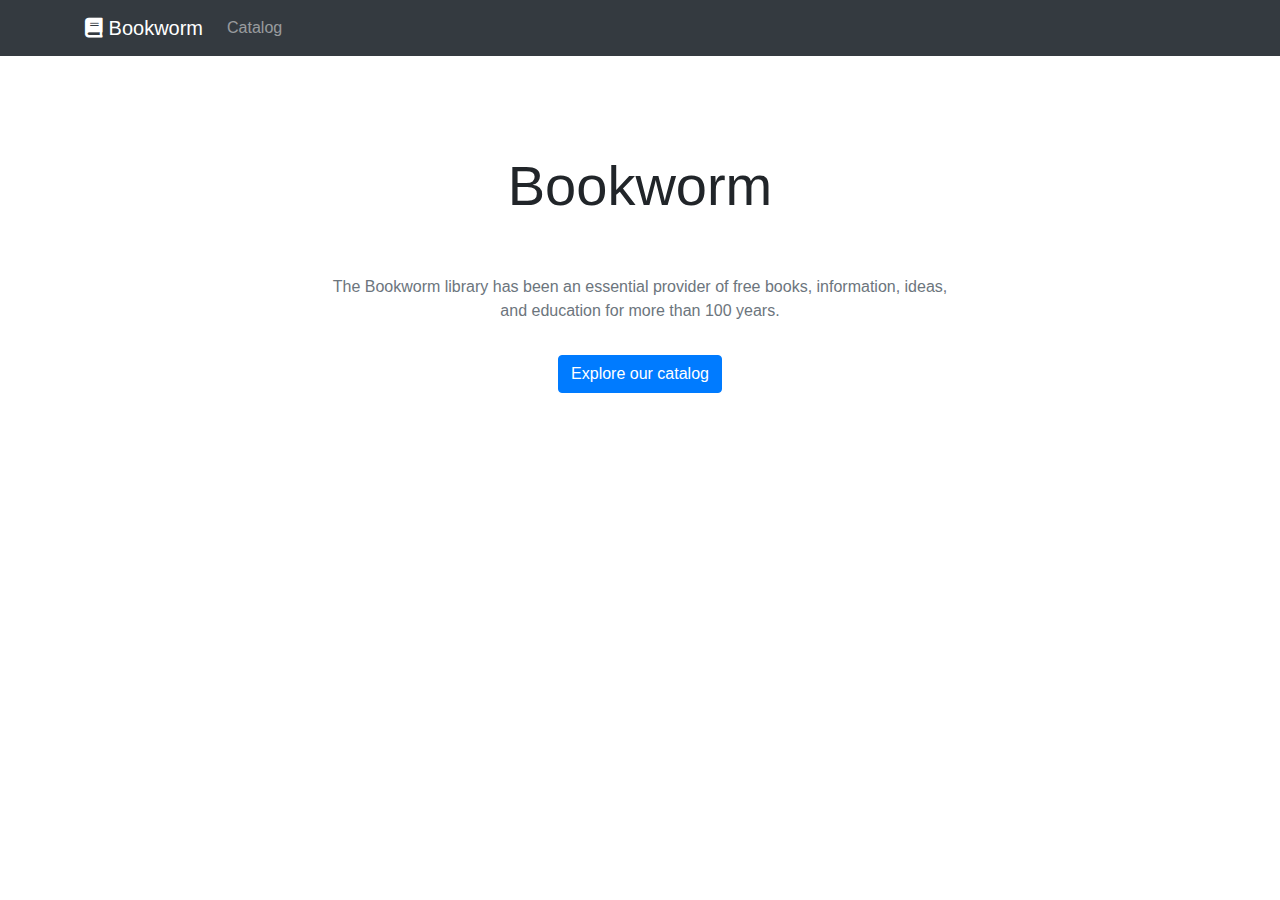
<file: ajax/index.html>
<!doctype html>
<html lang="en">

<head>
    <!-- Required meta tags -->
    <meta charset="utf-8">
    <meta name="viewport" content="width=device-width, initial-scale=1, shrink-to-fit=no">

    <!-- Bootstrap CSS -->
    <link rel="stylesheet" href="https://maxcdn.bootstrapcdn.com/bootstrap/4.0.0/css/bootstrap.min.css" integrity="sha384-Gn5384xqQ1aoWXA+058RXPxPg6fy4IWvTNh0E263XmFcJlSAwiGgFAW/dAiS6JXm" crossorigin="anonymous">
    <link rel="stylesheet" href="https://use.fontawesome.com/releases/v5.0.6/css/all.css" >
    <link rel="stylesheet" href="css/site.css">

    <title>The Bookworm Library</title>
</head>

<body>
    <nav class="navbar navbar-expand-lg navbar-dark bg-dark">
        <div class="container">
            <a class="navbar-brand" href="./index.html"><i class="fas fa-book"></i> Bookworm</a>
            <button class="navbar-toggler" type="button" data-toggle="collapse" data-target="#navbarSupportedContent" aria-controls="navbarSupportedContent" aria-expanded="false" aria-label="Toggle navigation">
                <span class="navbar-toggler-icon"></span>
            </button>

            <div class="collapse navbar-collapse" id="navbarSupportedContent">
                <ul class="navbar-nav mr-auto">
                    <li class="nav-item">
                        <a class="nav-link" href="./catalog.html">Catalog</a>
                    </li>
                </ul>
            </div>
        </div>
    </nav>

    <div class="container mt-5">
        <div class="row">
            <div class="col-7 mx-auto pt-5 text-center">
                <h1 class="display-4">Bookworm</h1>
                <p class="pt-5 text-muted">The Bookworm library has been an essential provider of free books, information, ideas, and education for more than 100 years.</p>
                <p class="pt-3">
                    <a href="./catalog.html" class="btn btn-primary">Explore our catalog</a>
                </p>
            </div>
        </div>
    </div>

    <script src="https://code.jquery.com/jquery-3.3.1.min.js" integrity="sha256-FgpCb/KJQlLNfOu91ta32o/NMZxltwRo8QtmkMRdAu8=" crossorigin="anonymous"></script>
    <script src="https://cdnjs.cloudflare.com/ajax/libs/popper.js/1.12.9/umd/popper.min.js" integrity="sha384-ApNbgh9B+Y1QKtv3Rn7W3mgPxhU9K/ScQsAP7hUibX39j7fakFPskvXusvfa0b4Q" crossorigin="anonymous"></script>
    <script src="https://maxcdn.bootstrapcdn.com/bootstrap/4.0.0/js/bootstrap.min.js" integrity="sha384-JZR6Spejh4U02d8jOt6vLEHfe/JQGiRRSQQxSfFWpi1MquVdAyjUar5+76PVCmYl" crossorigin="anonymous"></script>
</body>
</html>
</file>
<file: ajax/css/site.css>
img {
width : 200px;
height: 200px;
}
</file>
